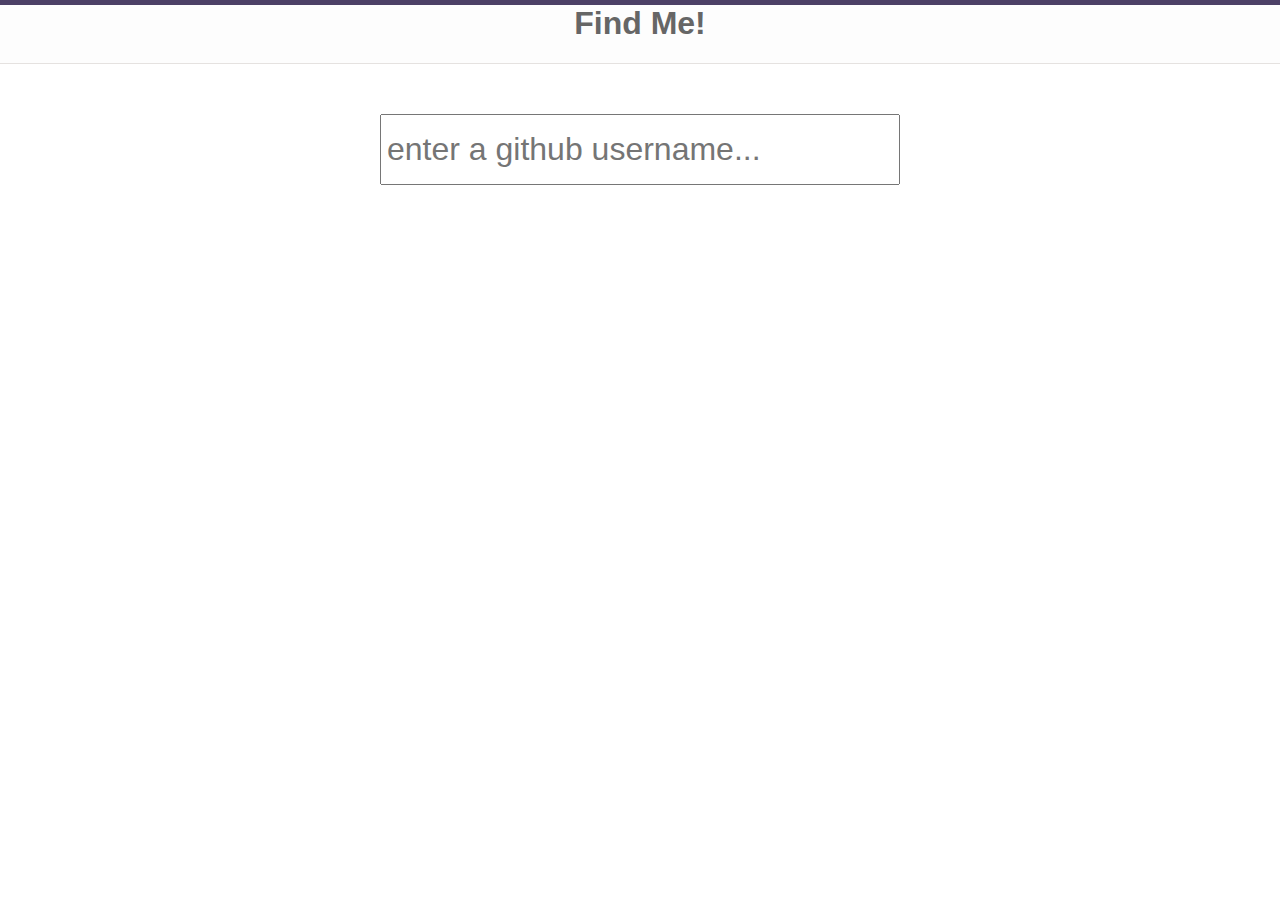
<file: ICP/GitHubUserFinder/index.html>
<html>
<head>
    <title>Github User Finder</title>
    <link href="style.css" rel="stylesheet">
    <script src="jquery.js" type="text/javascript"></script>
    <script src="script.js" type="text/javascript"></script>
</head>
<body>
<header>
    <h1>Find Me!</h1>
</header>
<div id="container">
    <div class="search">
        <input id="username" placeholder="enter a github username..." type="text"/>
    </div>
    <div id="profile">
        <h2 id="user_name"></h2>
        <div class="avatar" id="profile_pic"></div>
        <div class="information">
            <div id="user_id"></div>
            <div id="user_url"></div>
        </div>
    </div>
</div>

</body>
</html>
</file>
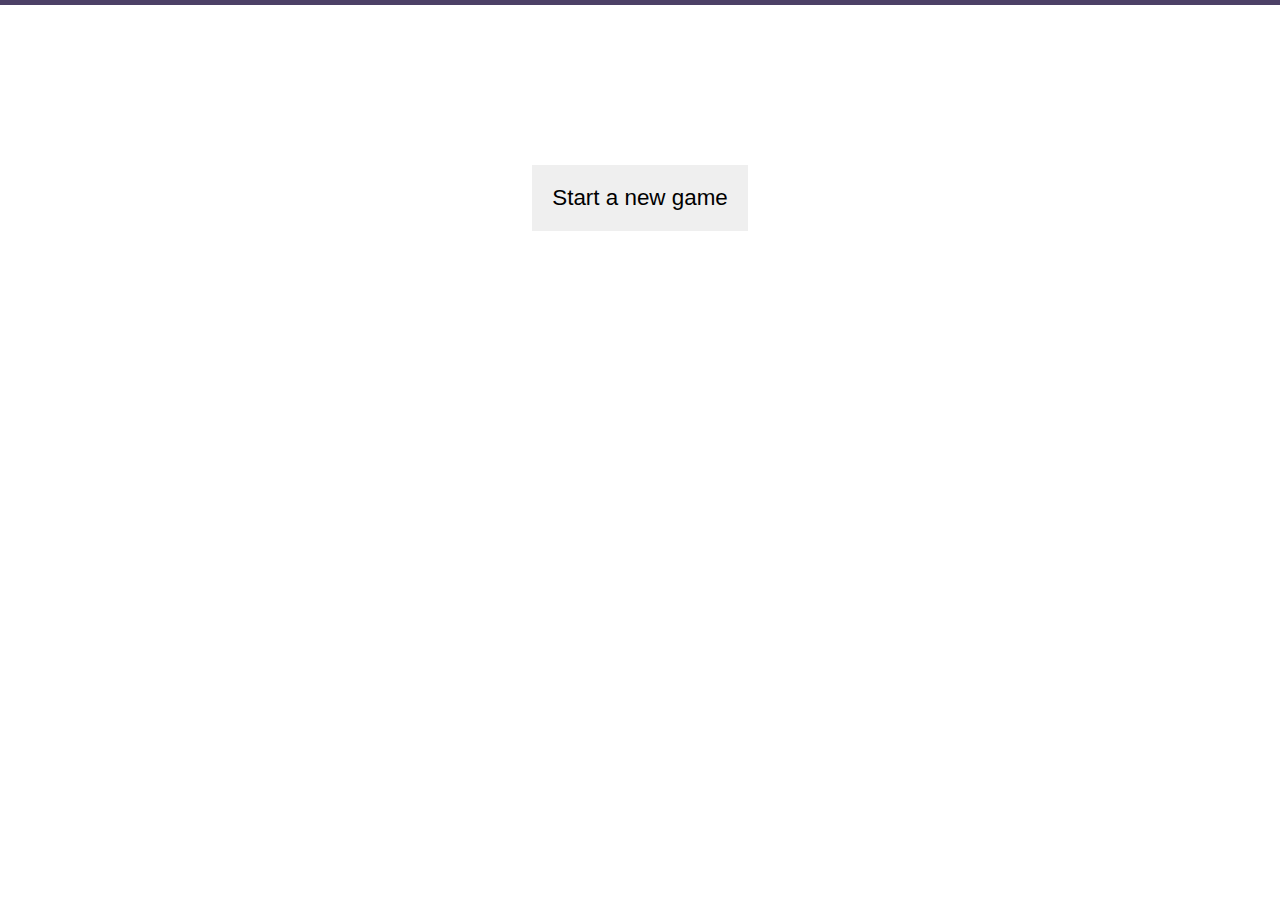
<file: Use_Case/Hangman_with_API/index.html>
<html>
<head>
    <link href="style.css" rel="stylesheet">
    <title>Hangman</title>
    <script src="jquery.js" type="text/javascript"></script>
    <script src="script.js" type="text/javascript"></script>
</head>
<body>

<div id="container">
    <div class="board">
        <div class="hangman-word"></div>
        <div class="remaining-guesses">
            <span class="remaining">7</span> guesses left
        </div>
        <div class="console">
            <input class="token" type="hidden"> </input>
            <input class="letter" maxlength=1 type="text"> </input>
            <button id="guess">Guess</button>
        </div>
        <div class="attempts"></div>
        <button id="new-game">Start a new game</button>
    </div>
    <br/>
</div>

</body>
</html>
</file>
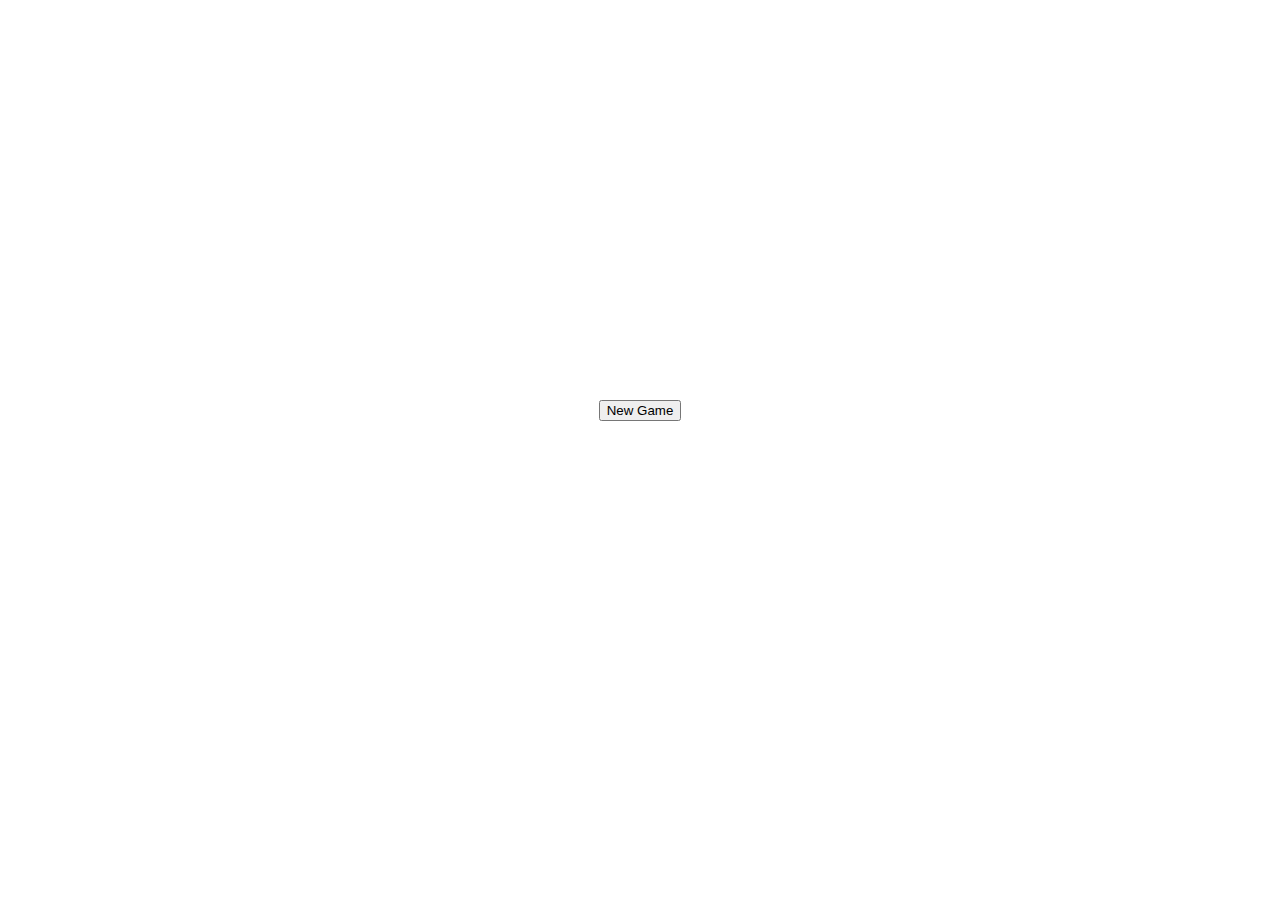
<file: Use_Case/Hangman_with_JS/index.html>
<html>
<head>
    <link href="hangman.css" rel="stylesheet"/>
    <link href='http://fonts.googleapis.com/css?family=Arvo' rel='stylesheet' type='text/css'>
    <script src="hangman.js" type="text/javascript"></script>
</head>
<body>
<div id="hangm">

    <div style="height: 2em; margin-bottom: 3em;">
        <div class="h" id="hangm_end"></div>
    </div>

    <div id="hangm_animation">
        <div class="h pole_h" id="hangm_2"></div>
        <div class="h pole_v" id="hangm_1"></div>

        <div class="h rope" id="hangm_3"></div>

        <div class="h man_head" id="hangm_4"></div>
        <div class="h man_upper" id="hangm_5"></div>
        <div class="h man_lower" id="hangm_6"></div>
    </div>

    <div style="height: 2em;">
        <div class="h" id="hangm_guesses"></div>
    </div>

    <form>
        <div class="col-sm-3">
            <button class="btn-lg btn-info" id="btn-start" onclick="Hangman.reset(); return false;" type="button">New
                Game
            </button>
        </div>
        <div class="h" id="hangm_guessbox" style="height: 8em;">
            <div style="height: 4em;">
                Guess the word:
                <div id="hangm_word"></div>
            </div>
            <input id="guess" onkeyup="Hangman.guess(this.value); this.value=''; return false;" placeholder=""
                   type="text">
        </div>

    </form>

</div>
</body>
</html>
</file>
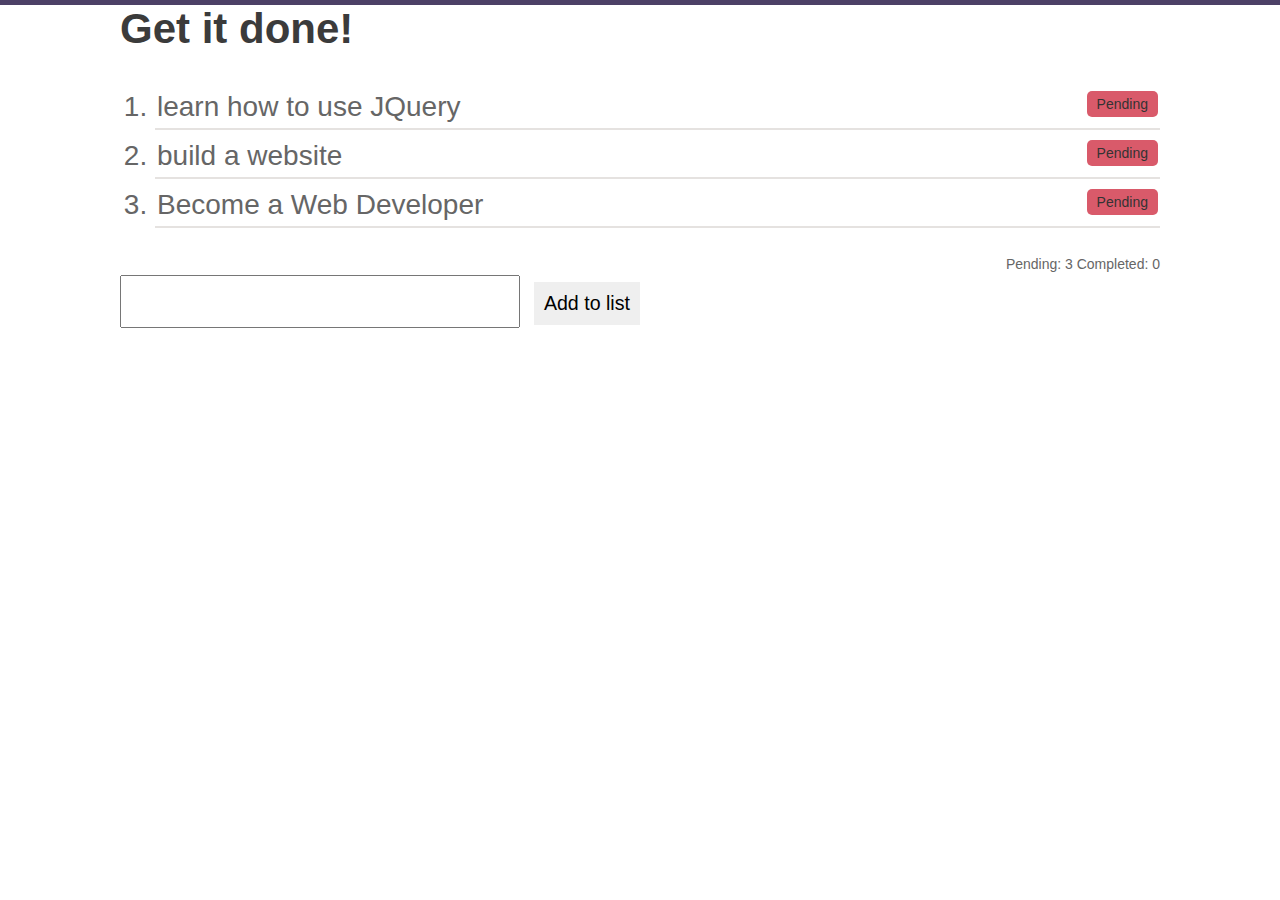
<file: Use_Case/ToDo_List/index.html>
<html>
<head>
    <title>ToDo List</title>
    <link href="style.css" rel="stylesheet">

    <script src="jquery.js" type="text/javascript"></script>
</head>
<body>


<div id="container">
    <h1>Get it done!</h1>
    <ol id="items"></ol>
    <span class="total"></span>
    <br/>
    <input id="item" type="text"/>
    <button id="add-to-list">Add to list</button>
</div>
<script src="script.js" type="text/javascript"></script>
</body>
</html>
</file>
<file: ICP/GitHubUserFinder/style.css>
body {
  font-family: Helvetica, Arial, sans-serif;
  border-top: 5px solid #4c4066;
  margin: 0px auto;
  font-size: 14px;
  color: #666666;
  font-size: 16px;
}

header {
  text-align: center;
  background-color: #fdfdfd;
  border-bottom: 1px solid #e5e2e0;
}

#profile_pic {
  background-image: inherit;
}

#logo {
  position: relative;
  top: -2px;
}

#container {
  width: 1040px;
  margin: 0px auto;
  min-height: 750px;
  text-align: center;
}

input[type='text'] {
  height: 2.2em;
  font-size: 2em;
  width: 50%;
  padding: 5px;
}

.information, .avatar {
  vertical-align: top;
  display: inline-block;
}

.information {
  text-align: center;
  border-top-left-radius: 5px;
  border-bottom-left-radius: 5px;
}

.search {
  text-align: center;
  margin: 50px auto;
}

h2 {
  padding: 5px;
}

.profile {
  height: 130px;
  width: 150px;
  padding: 90px 30px 0;
  display: block;
  background-color: purple;
  text-decoration: none;
  color: white;
  font-width: bold;
}

.profile:hover {
  background-color: #b300b3;
}
</file>
<file: Use_Case/Hangman_with_API/style.css>
body {
  font-family: Helvetica, Arial, sans-serif;
  border-top: 5px solid #4c4066;
  margin: 0px auto;
  font-size: 14px;
  color: #666666;
  font-size: 16px;
}

header {
  text-align: center;
  background-color: #fdfdfd;
  border-bottom: 1px solid #e5e2e0;
}

#logo {
  position: relative;
  top: -2px;
}

input.error {
  border: 2px solid #da5754;
}

span.error {
  color: #da5754;
}

.remaining-guesses {
  padding-top: 30px;
  font-size: 1.5em;
}

#container {
  width: 1040px;
  margin: 0px auto;
  margin-top: 100px;
  min-height: 750px;
}

input[type='text'] {
  height: 2.2em;
  font-size: 2em;
  width: 80px;
  text-align: center;
  padding: 5px;
}

button {
  padding: 10px;
  margin: 10px;
  border: none;
  font-size: 1.4em;
}

.correct {
  color: '#08a932';
}

.wrong {
  color: #da5754;
}

.attempts {
  font-size: 2em;
  margin-top: 50px;
  min-height: 50px;
}

#new-game {
  padding: 20px;
  margin-top: 10px;
  text-decoration: none;
}

.attempts span:not(:last-child):after {
  color: black;
  content: ", ";
}

.console {
  width: 200px;
  margin: 100px auto 50px;
}

.hangman-word {
  text-align: center;
  font-size: 2.5em;
  letter-spacing: 0.1em;
  font-family: "Lucida Console", Monaco, monospace;
  font-weight: bold;
  color: #b5b5b5;
}

.board {
  margin: 20px;
  text-align: center;
}

footer {
  padding-bottom: 10px;
  border-bottom: 5px solid #4c4066;
  position: absolute;
  width: 100%;
}

footer #content {
  width: 1040px;
  margin: 0px auto;
}
</file>
<file: Use_Case/Hangman_with_JS/hangman.css>
html, body {
    font-size: 1.2em;
    font-family: 'Arvo', serif;
    text-align: center;
}

#hangm_gameover, #hangm_victory {
    font-size: 2em;
}

section#hangman {
    height: 30.5em;
    overflow: hidden;
}

#hangm {
    text-align: center;
}

.h {
    opacity: 0;
}

#hangm_animation {
    height: 10em;
    margin: 0 auto;
    width: 11em;
}

#hangm_word,
#hangm_guesses {
    letter-spacing: 1em;
}

.man_head {
    border-radius: 50%;
    width: 40px;
    height: 40px;
    background-color: #FFCC99;
    position: relative;
    bottom: 150px;
    left: 112px;
    /* width and height can be anything, as long as they're equal */
}

.man_upper {
    background: #000066;
    width: 40px;
    height: 50px;
    position: relative;
    left: 112px;
    bottom: 150px;
}

.man_lower {
    background: #330099;
    width: 30px;
    height: 30px;
    position: relative;
    left: 117px;
    bottom: 150px;
}

.pole_h {
    background: #000;
    width: 100px;
    height: 8px;
    position: relative;
    left: 46px;
}

.pole_v {
    width: 8px;
    height: 150px;
    background: #000;
    left: 46px;
    position: relative;
}

.pole_b {
    border-color: transparent transparent #000000 transparent;
    border-width: 0 50px 50px 50px;
    border-style: solid;
    width: 0;
    height: 0;
    bottom: 10px;
    position: relative;
}

.rope {
    width: 6px;
    height: 40px;
    background-color: #996633;
    position: relative;
    bottom: 150px;
    left: 130px;
}
</file>
<file: Use_Case/ToDo_List/style.css>
body {
    font-family: Helvetica, Arial, sans-serif;
    border-top: 5px solid #4c4066;
    margin: 0px auto;
    font-size: 14px;
    color: #666666;
}

a {
    text-decoration: none;
}

header {
    text-align: center;
    background-color: #fdfdfd;
    border-bottom: 1px solid #e5e2e0;
}

#logo {
    position: relative;
    top: -2px;
}

h1 {
    color: #3b3b3b;
    font-size: 3em;
}

#container {
    width: 1040px;
    margin: 0px auto;
    min-height: 750px;
}

button {
    padding: 10px;
    margin: 10px;
    border: none;
    font-size: 1.4em;
}

input[type='text'] {
    height: 1.9em;
    font-size: 2em;
    width: 400px;
    padding: 5px;
}

ol#items {
    padding-left: 10px;
    margin-left: 25px;
    font-size: 2em;
}

ol#items li {
    padding: 10px 2px 5px;
    border-bottom: 2px solid #E5E2E0;
}

.label {
    padding: 5px 10px;
    border-radius: 5px;
    color: #333333;
    font-size: 0.5em;
    float: right;
}

.label.pending {
    background-color: #d95a6a;
}

.label.success {
    background-color: #2a8930;
}

.total {
    float: right;
}

.completed {
    text-decoration: line-through;
}

footer {
    padding-bottom: 10px;
    border-bottom: 5px solid #4c4066;
    position: absolute;
    width: 100%;
}

footer #content {
    width: 1040px;
    margin: 0px auto;
}
</file>
